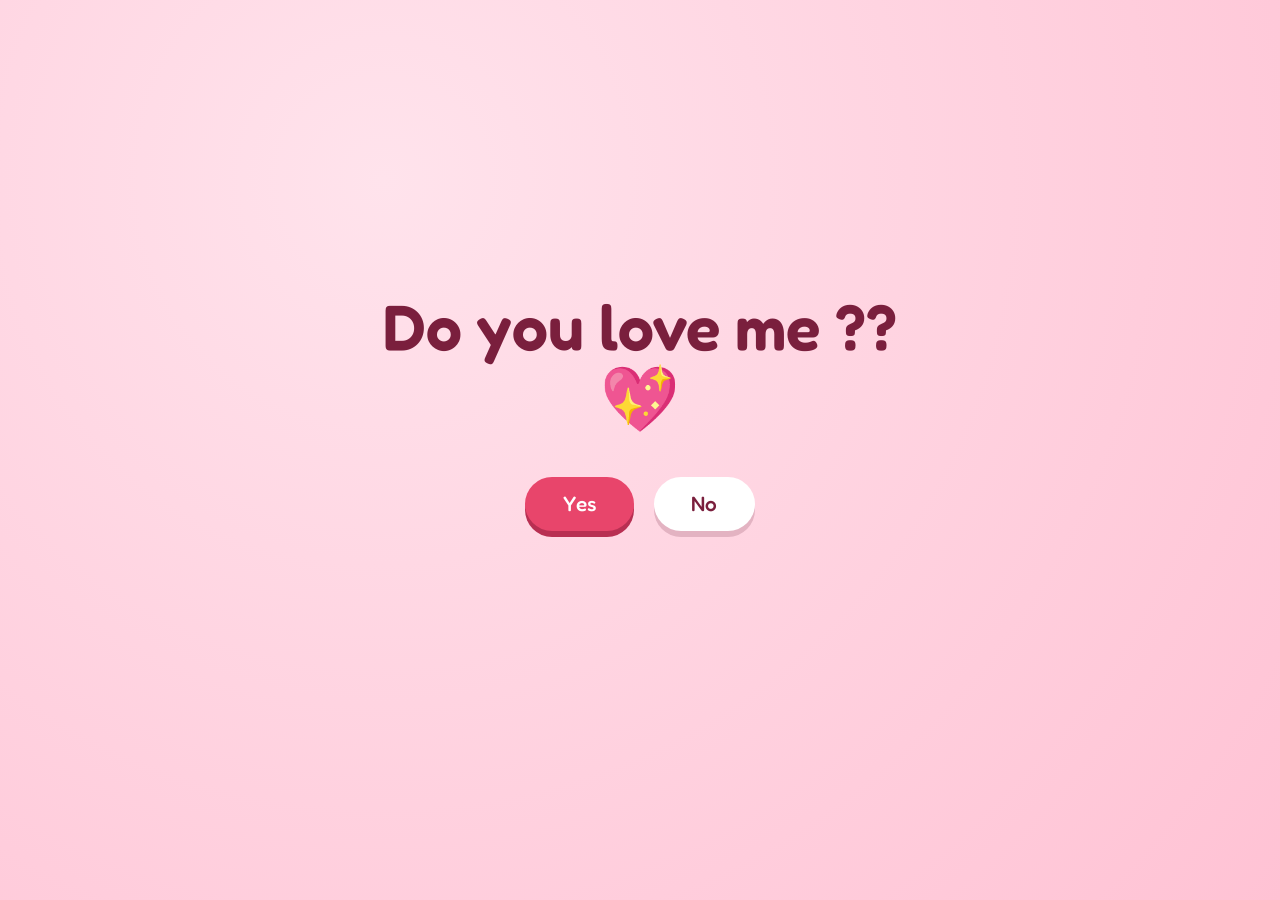
<file: index.html>
<!DOCTYPE html>
<html lang="en">
<head>
<meta charset="UTF-8">
<meta name="viewport" content="width=device-width, initial-scale=1">
<title>Do you love me?</title>
<link rel="preconnect" href="https://fonts.googleapis.com">
<link href="https://fonts.googleapis.com/css2?family=Fredoka:wght@400;500;600&display=swap" rel="stylesheet">
<link rel="stylesheet" href="style.css">
</head>
<body>
<main class="card">
  <h1>Do you love me ?? <span class="heart">💖</span></h1>
  <div class="buttons">
    <a class="btn yes" href="yes.html">Yes</a>
    <button class="btn no" id="no" type="button">No</button>
  </div>
  <p class="hint" id="hint"></p>
</main>

<script>
const no = document.getElementById('no');
const hint = document.getElementById('hint');
const DANGER = 110;            // how close the cursor can get (px)
const lines = ["Nice try 😏","Too slow!","Catch me if you can 🏃","Nope, not allowed","Just say yes 🥺","Are you sure? 😘"];
let tries = 0;

function dodge(px, py){
  const w = no.offsetWidth, h = no.offsetHeight, m = 16;
  if (!no.classList.contains('running')){
    // lock the button where it currently is, then let it fly
    const r = no.getBoundingClientRect();
    no.style.left = r.left + 'px';
    no.style.top = r.top + 'px';
    no.classList.add('running');
    no.getBoundingClientRect(); // force layout so the first move animates
  }
  let x, y, tries2 = 0;
  do {
    x = m + Math.random() * (innerWidth - w - 2*m);
    y = m + Math.random() * (innerHeight - h - 2*m);
    tries2++;
  } while (Math.hypot(x + w/2 - px, y + h/2 - py) < 250 && tries2 < 30);
  no.style.left = x + 'px';
  no.style.top = y + 'px';
  hint.textContent = lines[tries++ % lines.length];
}

// run when the cursor gets near (so chasing it never works)
document.addEventListener('pointermove', e => {
  const r = no.getBoundingClientRect();
  const cx = r.left + r.width/2, cy = r.top + r.height/2;
  if (Math.hypot(e.clientX - cx, e.clientY - cy) < DANGER + r.width/2) dodge(e.clientX, e.clientY);
});
// phones: dodge before the tap lands
no.addEventListener('touchstart', e => { e.preventDefault(); const t = e.touches[0]; dodge(t.clientX, t.clientY); }, {passive:false});
no.addEventListener('pointerdown', e => { e.preventDefault(); dodge(e.clientX, e.clientY); });
// keyboard users can't click it either 😈
no.addEventListener('focus', () => { dodge(innerWidth/2, innerHeight/2); no.blur(); });
no.addEventListener('click', e => e.preventDefault());
addEventListener('resize', () => { if (no.classList.contains('running')) dodge(-999, -999); });
</script>
</body>
</html>
</file>
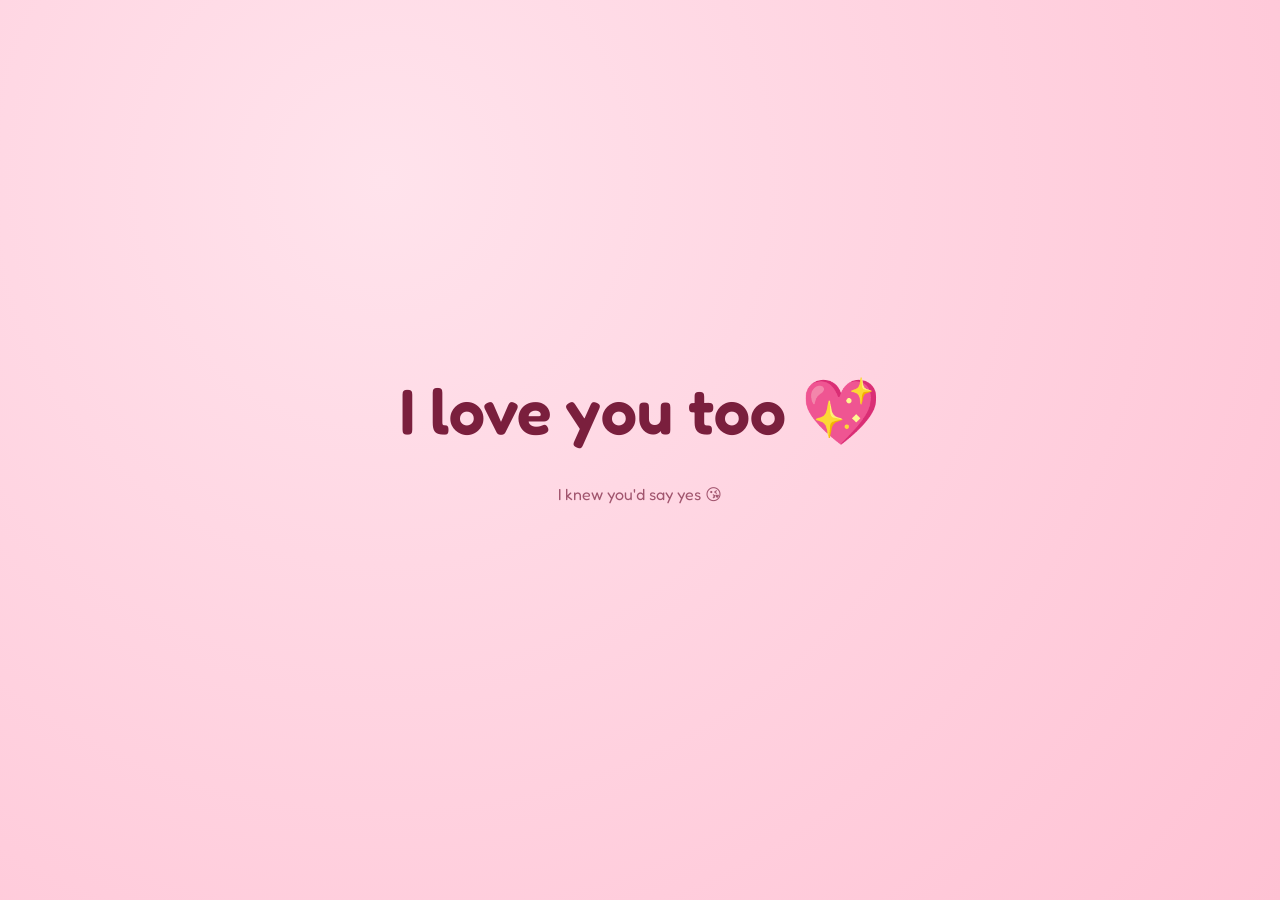
<file: yes.html>
<!DOCTYPE html>
<html lang="en">
<head>
<meta charset="UTF-8">
<meta name="viewport" content="width=device-width, initial-scale=1">
<title>I love you too 💖</title>
<link rel="preconnect" href="https://fonts.googleapis.com">
<link href="https://fonts.googleapis.com/css2?family=Fredoka:wght@400;500;600&display=swap" rel="stylesheet">
<link rel="stylesheet" href="style.css">
</head>
<body>
<main class="card">
  <h1>I love you too <span class="heart">💖</span></h1>
  <p class="hint">I knew you'd say yes 😘</p>
</main>
<script>
const emojis = ["💖","💕","💗","💘","❤️","💞"];
function spawn(){
  const s = document.createElement('span');
  s.className = 'floaty';
  s.textContent = emojis[Math.floor(Math.random()*emojis.length)];
  s.style.left = Math.random()*100 + 'vw';
  s.style.animationDuration = 4 + Math.random()*4 + 's';
  s.style.fontSize = 1.2 + Math.random()*2 + 'rem';
  document.body.appendChild(s);
  setTimeout(() => s.remove(), 8500);
}
setInterval(spawn, 300);
for (let i = 0; i < 15; i++) setTimeout(spawn, i*100);
</script>
</body>
</html>
</file>
<file: style.css>
:root{--bg1:#ffe3ec;--bg2:#ffc2d4;--rose:#e8456b;--deep:#7a1f3d;--white:#fff}
*{box-sizing:border-box}
html,body{height:100%;margin:0}
body{
  font-family:"Fredoka",system-ui,sans-serif;
  background:radial-gradient(circle at 30% 20%,var(--bg1),var(--bg2));
  color:var(--deep);
  display:flex;align-items:center;justify-content:center;
  text-align:center;overflow:hidden;padding:24px;
}
.card{max-width:560px}
h1{font-size:clamp(2.2rem,8vw,4rem);margin:0 0 .6em;font-weight:600;line-height:1.1}
.heart{display:inline-block;animation:beat 1.2s ease-in-out infinite}
@keyframes beat{0%,100%{transform:scale(1)}50%{transform:scale(1.2)}}
.buttons{display:flex;gap:20px;justify-content:center;align-items:center;min-height:64px}
.btn{
  font:inherit;font-size:1.3rem;font-weight:500;
  padding:.7em 1.8em;border:0;border-radius:999px;cursor:pointer;
  text-decoration:none;display:inline-block;
}
.yes{background:var(--rose);color:var(--white);box-shadow:0 6px 0 #b82f52;transition:transform .15s}
.yes:hover{transform:scale(1.08)}
.yes:active{transform:translateY(4px);box-shadow:0 2px 0 #b82f52}
.no{background:var(--white);color:var(--deep);box-shadow:0 6px 0 #e3b3c2}
/* once it starts running, it floats freely with a springy glide */
.no.running{
  position:fixed;margin:0;z-index:10;
  transition:left .45s cubic-bezier(.34,1.56,.64,1),top .45s cubic-bezier(.34,1.56,.64,1);
}
.hint{margin-top:2em;font-size:1rem;opacity:.7;min-height:1.5em}
.floaty{position:fixed;bottom:-40px;font-size:2rem;animation:rise linear forwards;pointer-events:none}
@keyframes rise{to{transform:translateY(-115vh) rotate(25deg);opacity:0}}
@media (prefers-reduced-motion:reduce){.heart{animation:none}.no.running{transition:none}}
</file>
